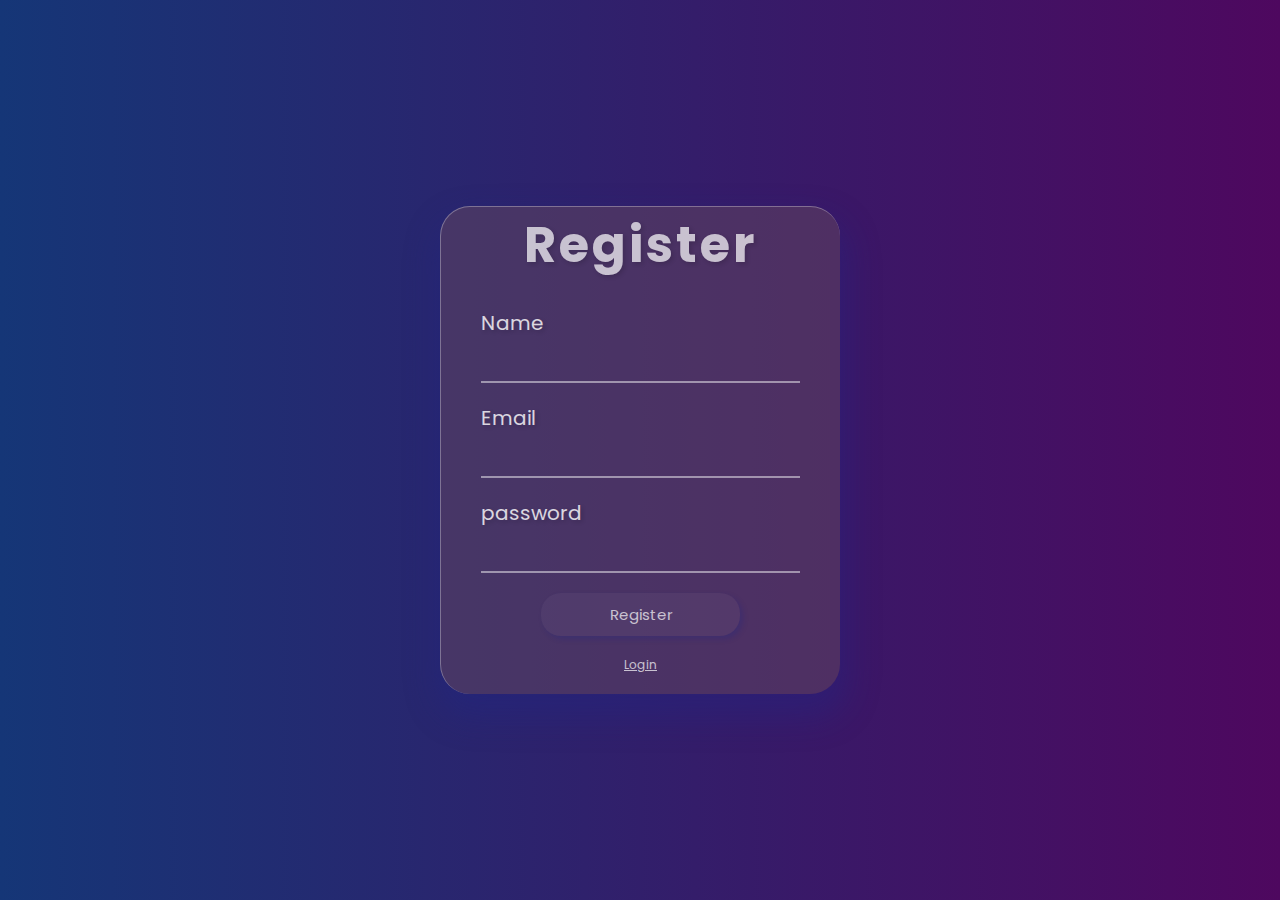
<file: index.html>
<!DOCTYPE html>
<html lang="en">

<head>
    <meta charset="UTF-8">
    <meta http-equiv="X-UA-Compatible" content="IE=edge">
    <meta name="viewport" content="width=device-width, initial-scale=1.0">
    <link rel="stylesheet" href="style.css">
    <title>form validation</title>
    <script>
        function validateForm() {
            let errPassword = document.querySelector("#errPassword");
            let errEmail = document.querySelector("#errEmail");
            let errName = document.querySelector("#errName");


            let name = document.forms["myForm"]["name"].value;
            if (name == "") {
                errName.innerHTML = "Please enter name...";
                return false;
            }

            let email = document.forms["myForm"]["email"].value;
            if (email == "") {
                errEmail.innerHTML = "Please enter email...";
                return false;
            }
            let password = document.forms["myForm"]["pass"].value;
            if (password === "") {
                errPassword.innerHTML = "Please enter password...";
                return false;
            } else {
                console.log(password.length);
            }
            // document.forms["myForm"]["email"].value = ''
            // document.forms["myForm"]["pass"].value = ''
        }
    </script>
</head>

<body>
    <form name="myForm" action="./login.html" onsubmit="return validateForm()">
        <h1>Register</h1>
        <label for="name">Name</label>
        <input type="text" id="name" name="name">
        <p id="errName" class="error"></p>

        <label for="email">Email</label>
        <input type="email" id="email" name="email">
        <p id="errEmail" class="error"></p>
    
        <label for="pass">password</label>
        <input type="password" id="pass" name="pass">
        <p id="errPassword" class="error"></p>
    
        <button type="submit" value="submit">Register</button>
        <a style="margin-bottom: 5%;" href="./login.html">Login</a>
    </form>

</body>

</html>
</file>
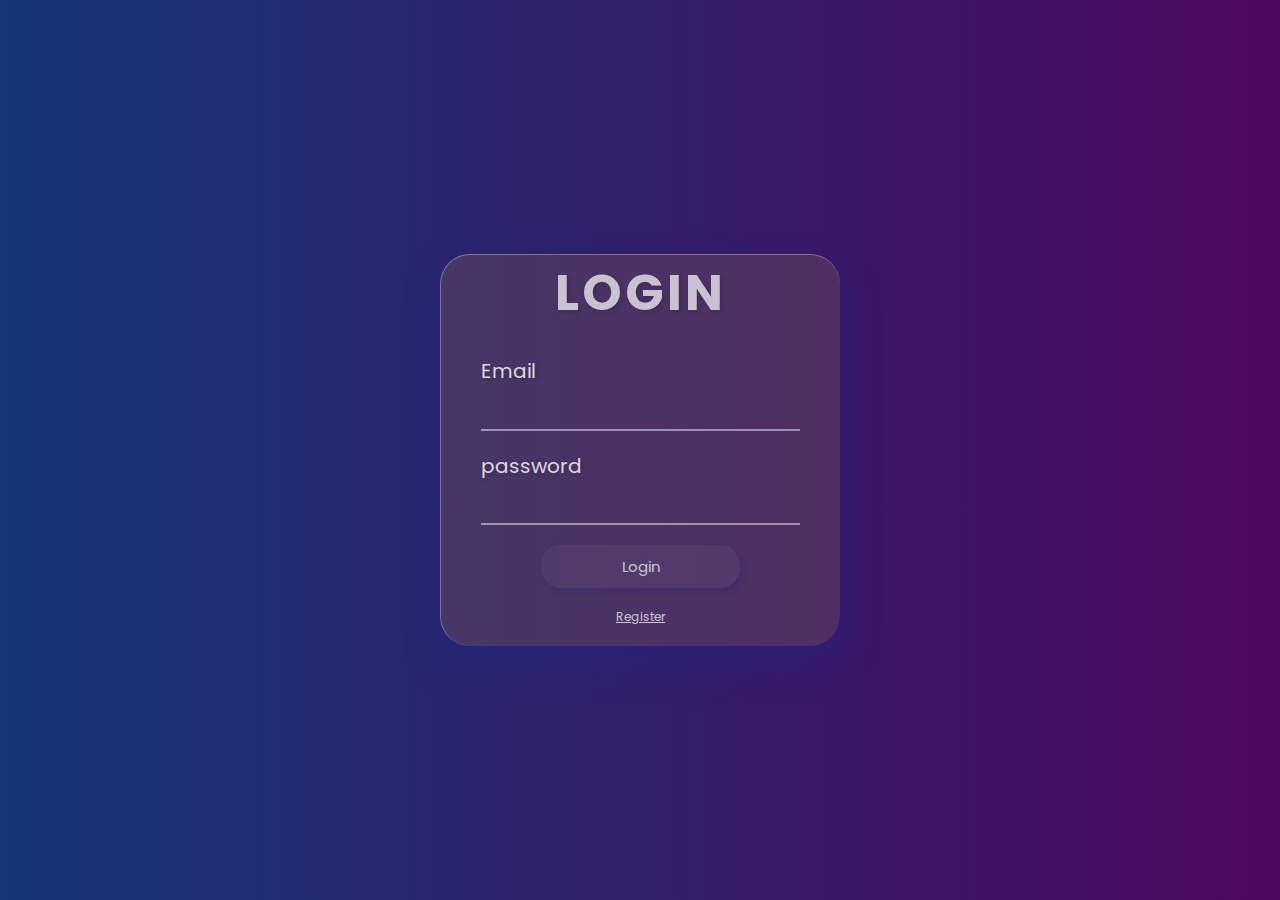
<file: login.html>
<!DOCTYPE html>
<html lang="en">
<head>
    <meta charset="UTF-8">
    <meta http-equiv="X-UA-Compatible" content="IE=edge">
    <meta name="viewport" content="width=device-width, initial-scale=1.0">
    <link rel="stylesheet" href="style.css">
    <title>Form validation</title>
    <script>

        function validateForm() {
            let errPassword  = document.querySelector("#errPassword");
            let errEmail = document.querySelector("#errEmail");

            let email = document.forms["myForm"]["email"].value;
            if (email == "") {
                errEmail.innerHTML = "Please enter email...";
                return false;
            }
            let password = document.forms["myForm"]["pass"].value;
            if(password === ""){
                errPassword.innerHTML = "Please enter password...";
                return false;
            }else{
                console.log(password.length);
            }  
            //   document.forms["myForm"]["email"].value = '' 
            //   document.forms["myForm"]["pass"].value = ''      
        }

    </script>
</head>
<body>
    <form name="myForm" action="./todo-list/todo-list.html" onsubmit="return validateForm()">
        <h1>LOGIN</h1>
        <label for="email">Email</label>
        <input type="email" id="email" name="email">
        <p id="errEmail" class="error"></p>
        
        <label for="pass" >password</label>
        <input type="password" id="pass" name="pass" >
        <p id="errPassword" class="error"></p>

        <button type="submit" value="submit">Login</button>
        <a style="margin-bottom: 5%;" href="./index.html">Register</a>
        
    </form>
    
</body>
</html>
</file>
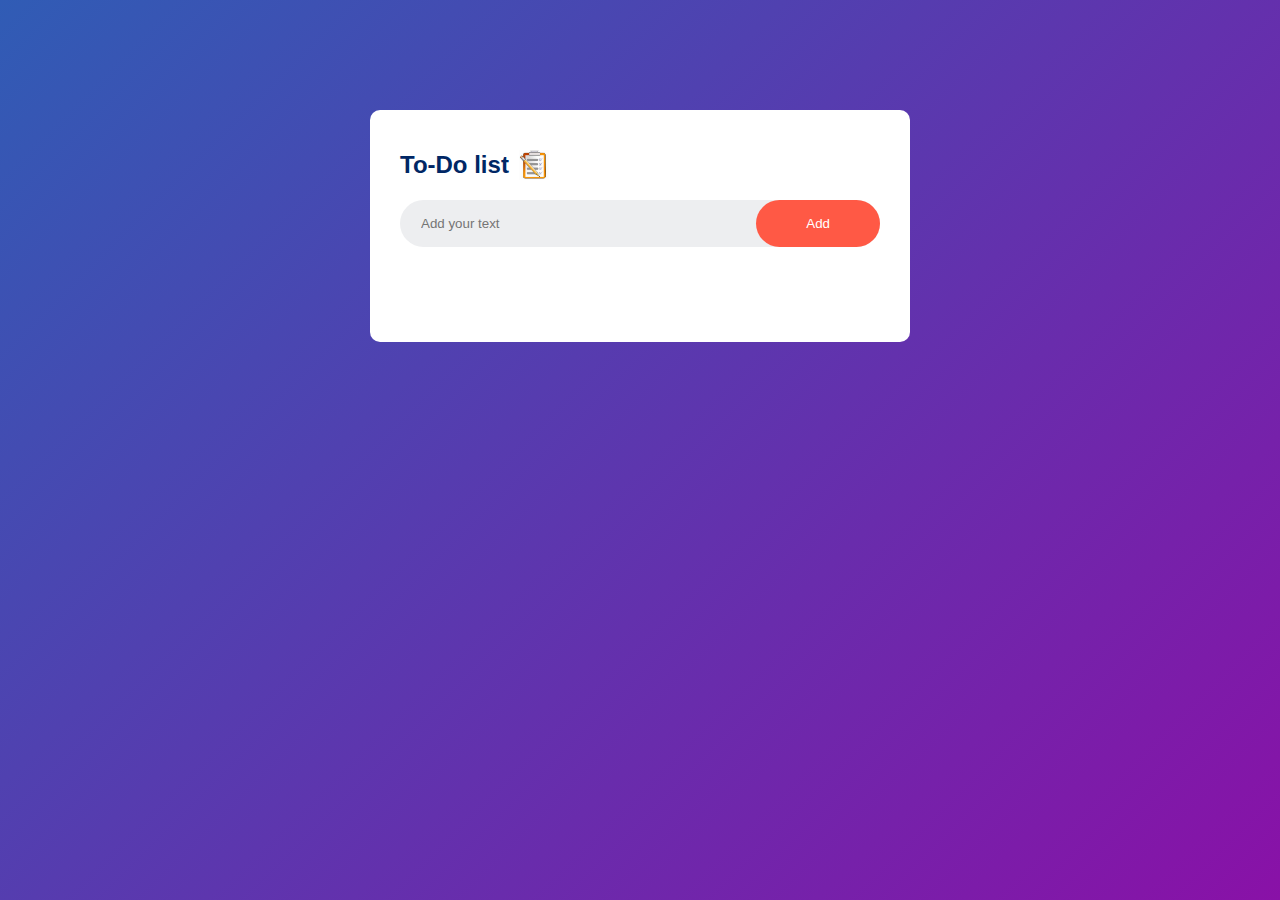
<file: todo-list/todo-list.html>
<!DOCTYPE html>
<html lang="en">
<head>
    <meta charset="UTF-8">
    <meta name="viewport" content="width=device-width, initial-scale=1.0">
    <link rel="stylesheet" href="./style.css">
    <title>Todo list</title>
</head>
<body>
    <div class="container">
        <div class="todo-app">
            <h2>To-Do list <img src="./image/icon.jpeg" alt="icon"></h2>
            <div class="row">
                <input type="text" id="input-box" placeholder="Add your text">
                <button onclick="addTask()">Add</button>
            </div>
            <ul class="list-container">
                <!-- <li class="checked">Task 1 x<span>x</span></li>
                <li>Task 2</li>
                <li>Task 3</li> -->
            </ul>
        </div>
    </div>

    <script src="./script.js"></script>
</body>
</html>
</file>
<file: style.css>
@import url('https://fonts.googleapis.com/css2?family=Poppins:wght@300;400;500;600;700;800;900&display=swap');

* {
    margin: 0;
    padding: 0;
    box-sizing: border-box;
    font-family: 'Poppins', sans-serif;
    cursor: pointer;
}

body {
    height: 100vh;
    width: 100%;
    display: flex;
    justify-content: center;
    align-items: center;
    background: linear-gradient(to right, #153677, #4e085f);
}

form {
    width: 25rem;
    /* height: auto; */
    display: flex;
    flex-direction: column;
    background: rgba(99, 70, 96, 0.512);
    box-shadow: 2px 18px 32px 5px rgba(31, 38, 135, .37);
    /* box-shadow: right bottom allside-blur left color*/
    border-radius: 30px;
    border-left: 1px solid rgba(255, 255, 255, 0.3);
    border-top: 1px solid rgba(255, 255, 255, 0.3);
}

/* form:before{
    content: '';
    width: 120px;
    height: 120px;
    background: rgb(255, 255, 255);
    position: absolute;
    top: 6%;
    left: 5%;
    border-radius: 50%;
    z-index: -1;
    opacity: 0.8;
    box-shadow: 0px 0px 40px rgb(255, 255, 255);
}
form:after {
    content: '';
    width: 150px;
    height: 150px;
    background: magenta;
    position: absolute;
    bottom: 3%;
    right: 28%;
    border-radius: 50%;
    z-index: -1;
    opacity: 0.8;
} */

h1 {
    font-size: 50px;
    text-align: center;
    color: white;
    text-shadow: 2px 2px 4px rgba(0, 0, 0, 0.2);
    letter-spacing: 3px;
    margin-bottom: 5px;
    opacity: 0.7;
}

label {
    margin: 5% auto;
    font-size: 20px;
    color: white;
    margin-left: 10%;
    opacity: .8;
    text-shadow: 2px 2px 4px rgba(0, 0, 0, 0.2);
}

input {
    width: 80%;
    /* margin: 5% auto; */
    margin: 0 auto 0 auto;
    /* margin: top&bottom right&left (if put auto on right and left morgin automatically align center)*/
    border: none;
    outline: none;
    background: transparent;
    color: white;
    border-bottom: 2px solid rgba(255, 255, 255, 0.6);
    opacity: 0.8;
    font-size: 15px;
    color: rgb(230, 227, 227);
}

button {
    width: 50%;
    margin: 5% auto;
    color: white;
    font-size: 15px;
    opacity: .7;
    background: rgba(255, 255, 255, 0.06);
    padding: 10px 30px;
    border: none;
    outline: none;
    border-radius: 20px;
    text-shadow: rgba(255, 255, 255, 0.2);
    box-shadow: 3px 3px 5px rgba(31, 38, 135, .37);
    border-left: rgba(255, 255, 255, 0.3);
    border-top: rgba(255, 255, 255, 0.3)
}

a {
    font-size: 12px;
    text-align: center;
    color: white;
    opacity: .7;
}

.error {
    width: 80%;
    margin: 0 auto; 
    /* margin: top&bottom right&left (if put auto on right and left morgin automatically align center)*/
    /* margin-bottom: 8%; */
    border: none;
    outline: none;
    background: transparent;
    color: red;
    letter-spacing: 2px;
    /* border-bottom: 2px solid rgba(255, 255, 255, 0.6); */
    opacity: 0.8;
    font-size: 15px;
}
</file>
<file: todo-list/style.css>
* {
    margin: 0;
    padding: 0;
    font-family: "Poppins", sans-serif;
    box-sizing: border-box;
}

.container {
    width: 100%;
    min-height: 100vh;
    background: linear-gradient(135deg, #305cb5, #8911a7);
    padding: 10px;
}

.todo-app {
    width: 100%;
    max-width: 540px;
    background: #fff;
    margin: 100px auto 20px;
    padding: 40px 30px 70px;
    border-radius: 10px;
}

.todo-app h2 {
    color: #002765;
    display: flex;
    align-items: center;
    margin-bottom: 20px;
}

.todo-app h2 img {
    width: 30px;
    margin-left: 10px;
}

.row {
    display: flex;
    align-items: center;
    justify-content: space-evenly;
    background: #edeef0;
    border-radius: 30px;
    padding-left: 20px;
    margin-bottom: 25px;
}

input {
    flex: 1;
    border: none;
    outline: none;
    background: transparent;
    padding: 10px;
    padding-left: 1px;
    font-weight: 14px;
}

button {
    border: none;
    outline: none;
    padding: 16px 50px;
    background: #ff5945;
    color: #fff;
    cursor: pointer;
    border-radius: 40px;
}

ul li{
    list-style: none;
    font-size: 17px;
    padding: 12px 40px 12px 50px;
    user-select: none;
    cursor: pointer;
    position: relative;
    /* background: #a9a2ab; */
}

ul li::before{
    content:"";
    position: absolute;
    height: 21px;
    width: 21px;
    border-radius: 50%;
    background-image: url(./image/unchecked.svg);
    background-size: cover;
    background-position: center;
    top: 11px;
    left: 8px;
}
ul li.checked{
    color: green;
    text-decoration: line-through;
}
ul li.checked::before{
    background-image: url(./image/checked.png);
}
ul li span{
    position: absolute;
    right: 0;
    top: 1px;
    width: 40px;
    height: 40px;
    font-size: 22px;
    color: #555;
    line-height: 40px;
    text-align: center;
    border-radius: 50%;
}
ul li span:hover{
    background: #edeef0;
}

@media (max-width: 390px) {
    button{
        padding: 16px 12px;
    }
}
</file>
